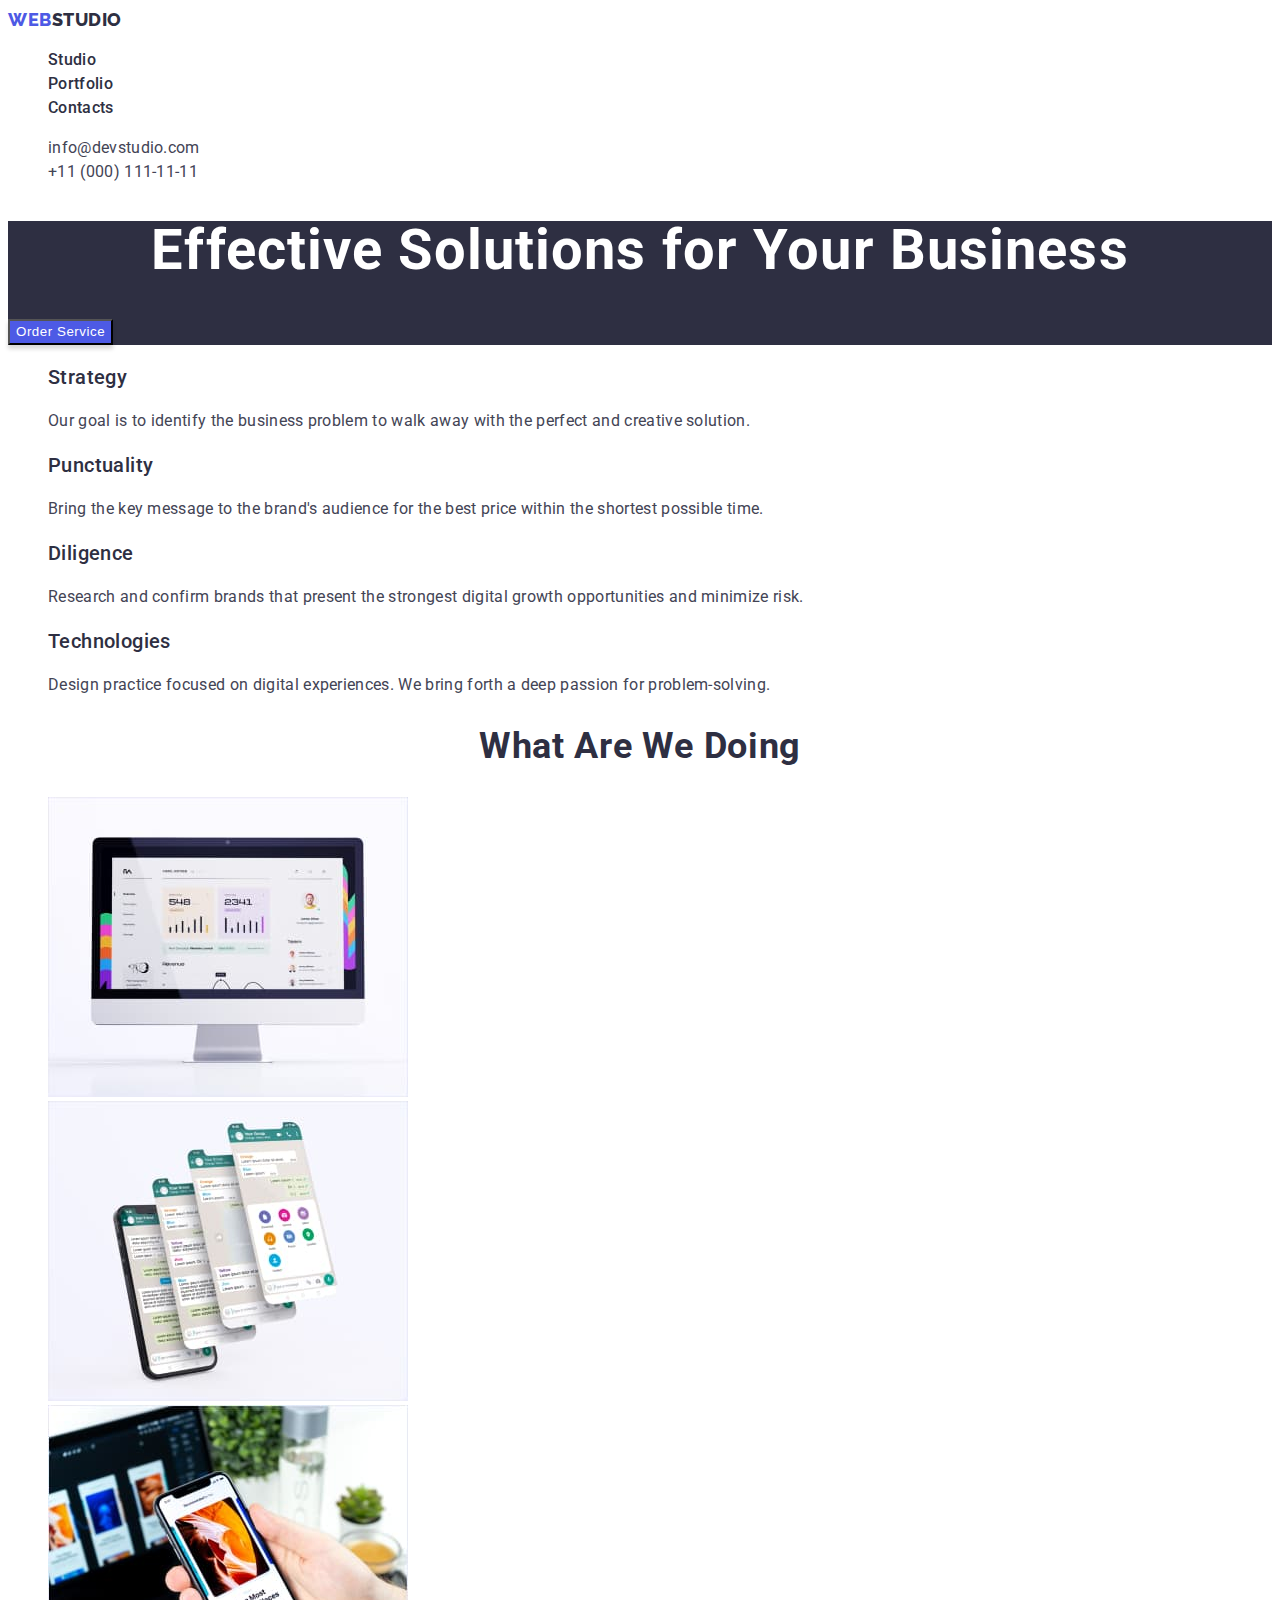
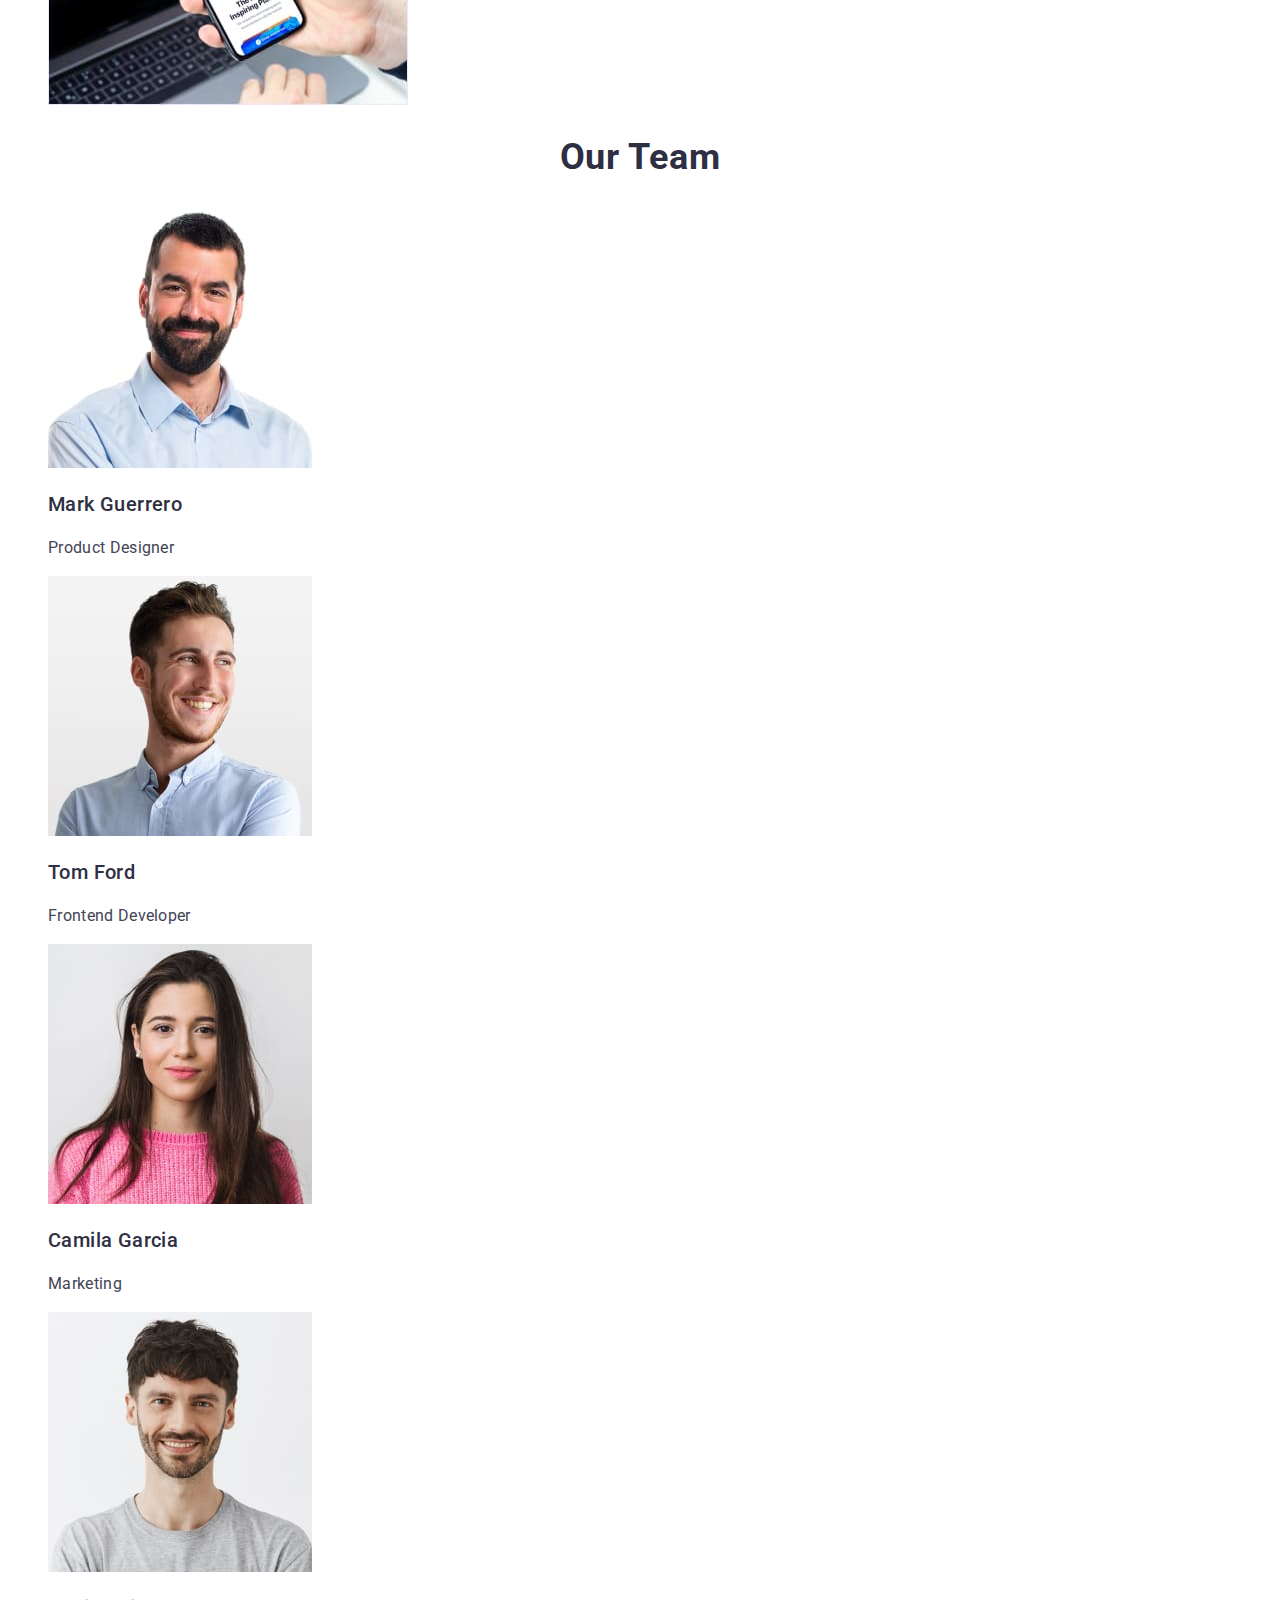
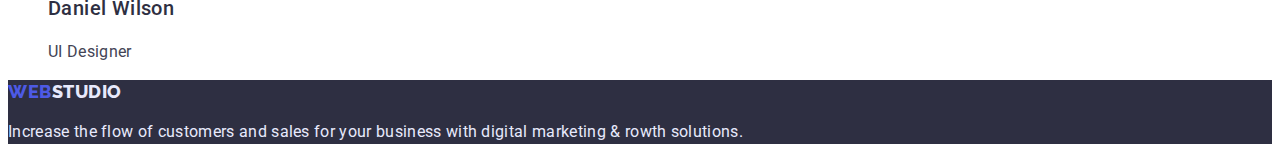
<file: index.html>
<!DOCTYPE html>
<html lang="en">
  <head>
    <meta charset="UTF-8" />
    <meta http-equiv="X-UA-Compatible" content="IE=edge" />
    <meta name="viewport" content="width=device-width, initial-scale=1.0" />
    <title>Studio</title>
    <link rel="preconnect" href="https://fonts.googleapis.com" />
    <link rel="preconnect" href="https://fonts.gstatic.com" crossorigin />
    <link
      href="https://fonts.googleapis.com/css2?family=Raleway:wght@800&family=Roboto:wght@400;500;700&display=swap"
      rel="stylesheet"
    />
    <link rel="stylesheet" href="./css/styles.css" />
  </head>

  <body>
    <header class="page-header">
      <!-- -----Logo----- -->
      <nav class="page-nav">
        <a class="logo link" href="./index.html"
          >WEB<span class="accent">STUDIO</span>
        </a>
        <!-- -----Navigation----- -->
        <ul class="menu list">
          <li class="menu-item">
            <a class="menu-link link" href="./index.html">Studio</a>
          </li>

          <li class="menu-item">
            <a class="menu-link link" href="./portfolio.html">Portfolio</a>
          </li>

          <li class="menu-item">
            <a class="menu-link link" href="">Contacts</a>
          </li>
        </ul>
      </nav>

      <!-- -----Adress----- -->
      <address>
        <ul class="page-nav-adress list">
          <li class="page-nav-adress-item">
            <a class="contact-link link" href="mailto:info@devstudio.com"
              >info@devstudio.com</a
            >
          </li>
          <li class="page-nav-adress-item">
            <a class="contact-link link" href="tel:+110001111111"
              >+11 (000) 111-11-11</a
            >
          </li>
        </ul>
      </address>
    </header>

    <main>
      <!-- -----Hero----- -->
      <section class="hero">
        <h1 class="hero-title">Effective Solutions for Your Business</h1>
        <button class="btn-order" type="button">Order Service</button>
      </section>

      <!-- -----Our benefits----- -->
      <section class="benefits">
        <h2 class="section-title" hidden>Our benefits</h2>

        <ul class="description-benefits list">
          <li class="description-benefits-item">
            <h3 class="section-subtitle">Strategy</h3>
            <p class="section-description">
              Our goal is to identify the business problem to walk away with the
              perfect and creative solution.
            </p>
          </li>
        </ul>

        <ul class="description-benefits list">
          <li class="description-benefits-item">
            <h3 class="section-subtitle">Punctuality</h3>
            <p class="section-description">
              Bring the key message to the brand's audience for the best price
              within the shortest possible time.
            </p>
          </li>
        </ul>

        <ul class="description-benefits list">
          <li class="description-benefits-item">
            <h3 class="section-subtitle">Diligence</h3>
            <p class="section-description">
              Research and confirm brands that present the strongest digital
              growth opportunities and minimize risk.
            </p>
          </li>
        </ul>

        <ul class="description-benefits list">
          <li class="description-benefits-item">
            <h3 class="section-subtitle">Technologies</h3>
            <p class="section-description">
              Design practice focused on digital experiences. We bring forth a
              deep passion for problem-solving.
            </p>
          </li>
        </ul>
      </section>

      <!-- -----What are we doing images----- -->
      <section class="work">
        <h2 class="section-title">What are we doing</h2>

        <ul class="description-work list">
          <li class="description-work-item">
            <img src="./images/offer1.jpg" alt="Monitor with app" width="360" />
          </li>
          <li>
            <img
              src="./images/offer2.jpg"
              alt="Mobile with layers of app"
              width="360"
            />
          </li>
          <li class="description-work-item">
            <img
              src="./images/offer3.jpg"
              alt="App on mobile and monitor"
              width="360"
            />
          </li>
        </ul>
      </section>

      <!-- -----Our team----- -->
      <section class="team">
        <h2 class="section-title">Our team</h2>

        <ul class="team-member list">
          <li class="team-member-item">
            <img src="./images/team1.jpg" alt="Product Designer" width="264" />
            <h3 class="section-subtitle">Mark Guerrero</h3>
            <p class="section-description">Product Designer</p>
          </li>
          <li class="team-member-item">
            <img
              src="./images/team2.jpg"
              alt="Frontend Developer"
              width="264"
            />
            <h3 class="section-subtitle">Tom Ford</h3>
            <p class="section-description">Frontend Developer</p>
          </li>
          <li class="team-member-item">
            <img src="./images/team3.jpg" alt="Marketing" width="264" />
            <h3 class="section-subtitle">Camila Garcia</h3>
            <p class="section-description">Marketing</p>
          </li>
          <li class="team-member-item">
            <img src="./images/team4.jpg" alt="UI Designer" width="264" />
            <h3 class="section-subtitle">Daniel Wilson</h3>
            <p class="section-description">UI Designer</p>
          </li>
        </ul>
      </section>
    </main>

    <!-- -----Footer----- -->
    <footer>
      <a class="logo link" href="./index.html"
        >WEB<span class="accent-footer">STUDIO</span>
      </a>

      <p class="section-description-footer">
        Increase the flow of customers and sales for your business with digital
        marketing & rowth solutions.
      </p>
    </footer>
  </body>
</html>
</file>
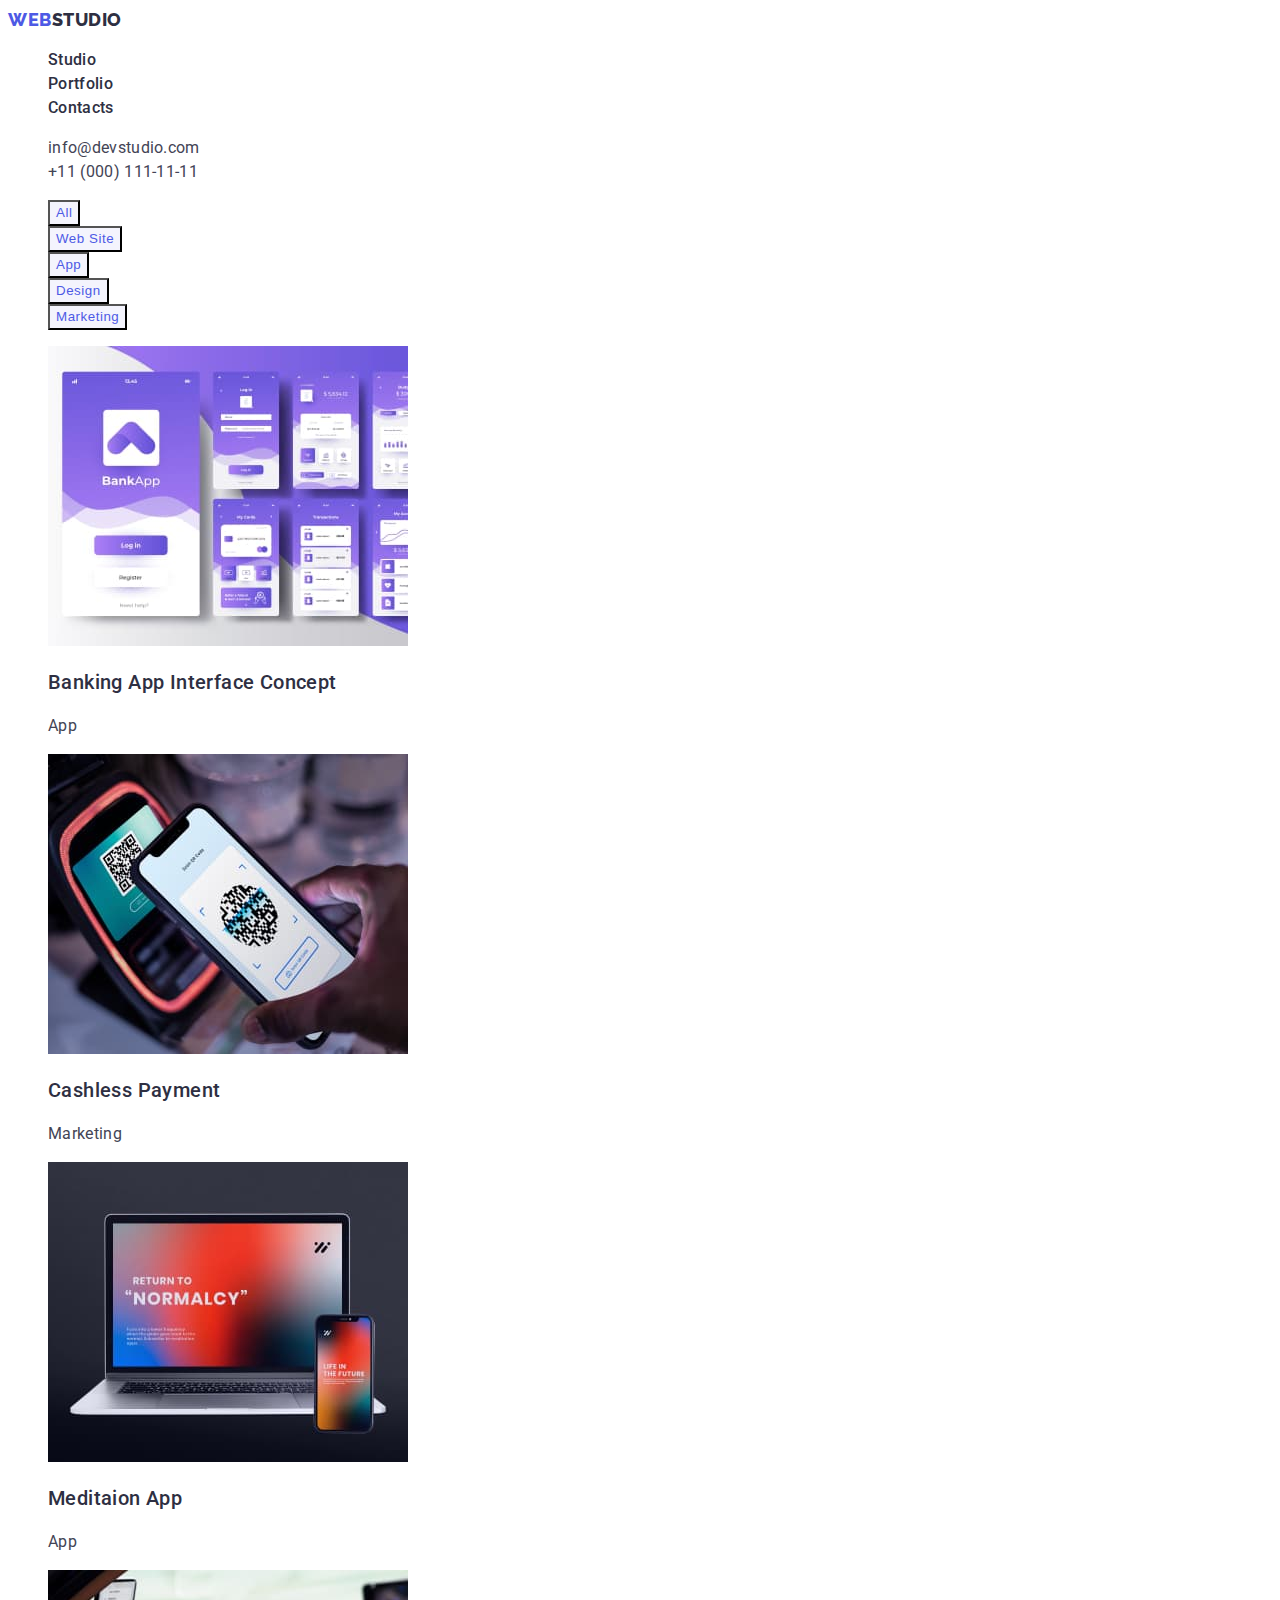
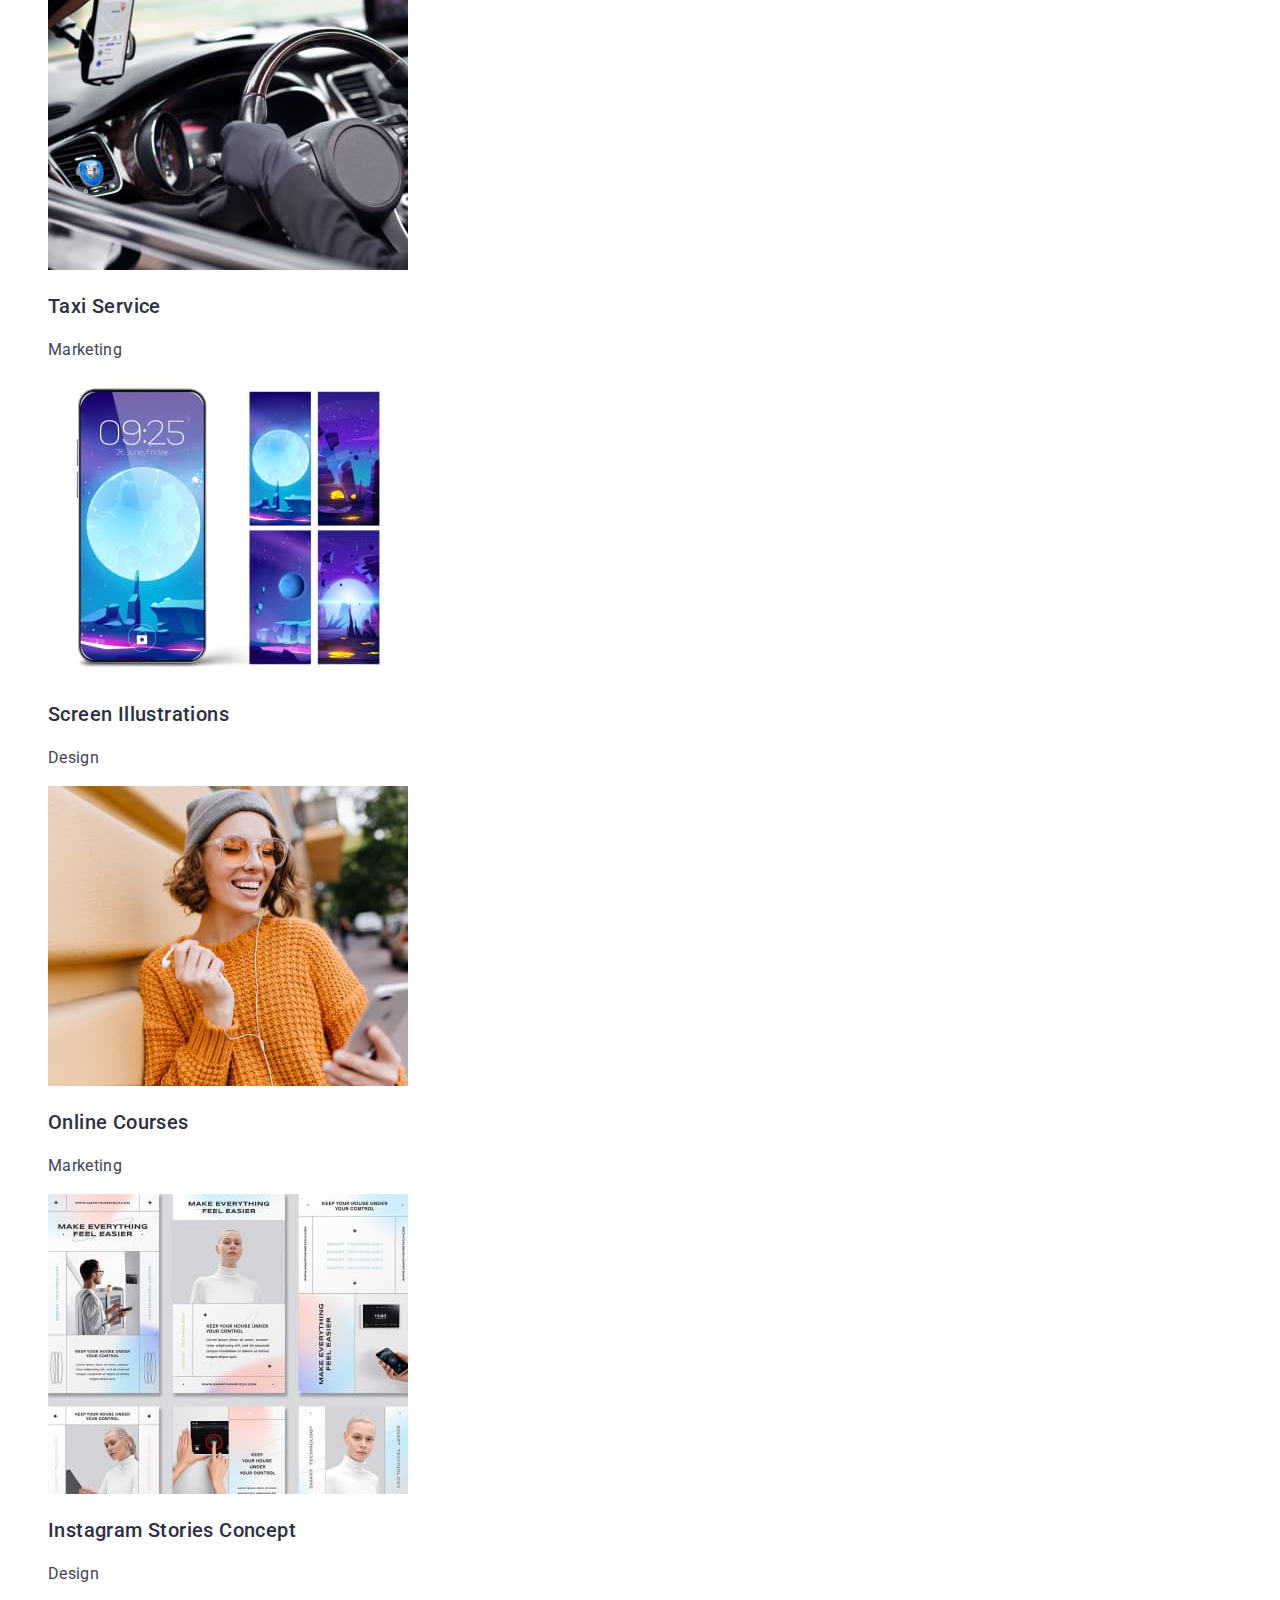
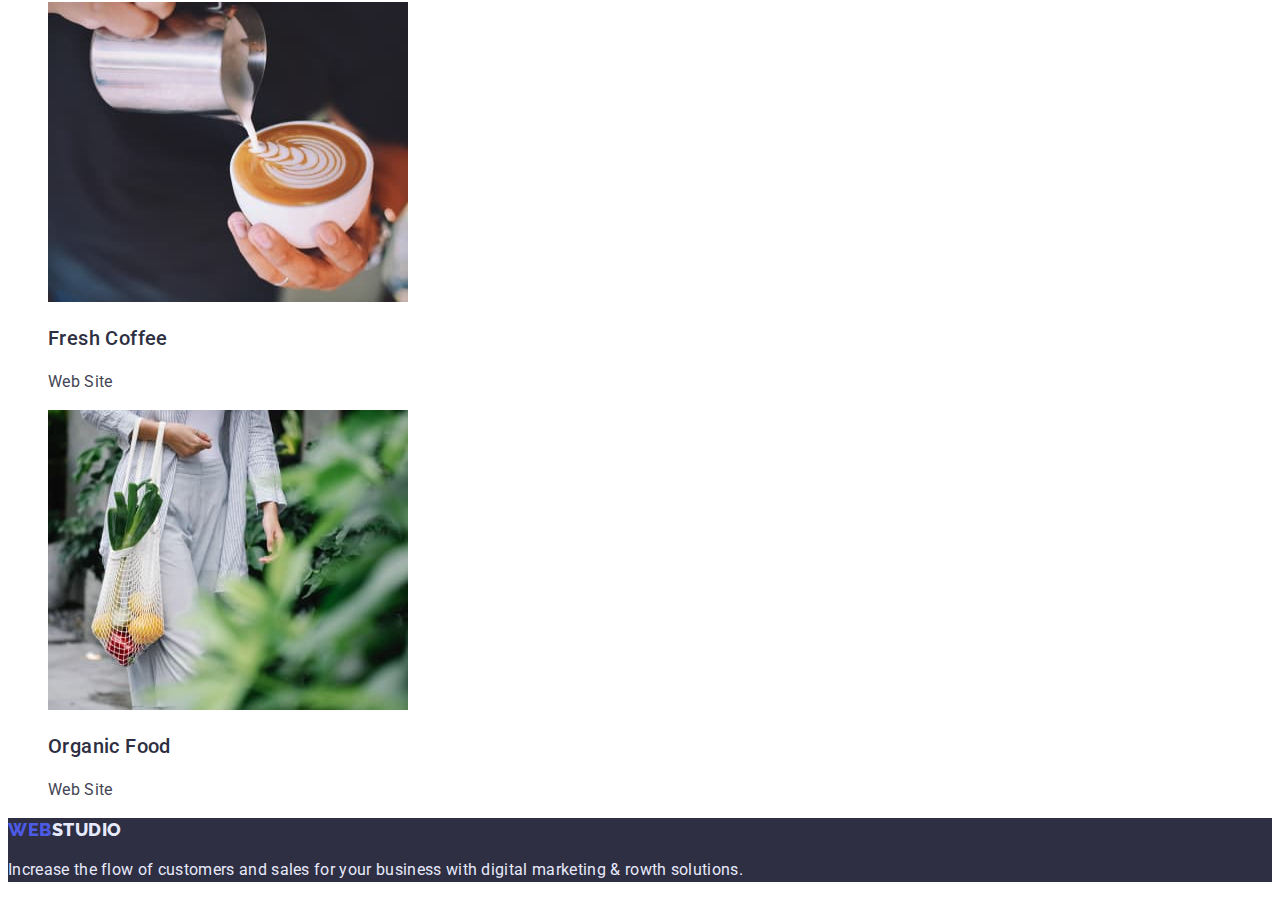
<file: portfolio.html>
<!DOCTYPE html>
<html lang="en">
  <head>
    <meta charset="UTF-8" />
    <meta http-equiv="X-UA-Compatible" content="IE=edge" />
    <meta name="viewport" content="width=device-width, initial-scale=1.0" />
    <title>Portfolio</title>
    <link rel="preconnect" href="https://fonts.googleapis.com" />
    <link rel="preconnect" href="https://fonts.gstatic.com" crossorigin />
    <link
      href="https://fonts.googleapis.com/css2?family=Raleway:wght@800&family=Roboto:wght@400;500;700&display=swap"
      rel="stylesheet"
    />
    <link rel="stylesheet" href="./css/styles.css" />
  </head>

  <body>
    <header class="page-header">
      <nav class="page-nav">
        <a class="logo link" href="./index.html"
          >WEB<span class="accent">STUDIO</span>
        </a>

        <ul class="menu list">
          <li class="menu-item">
            <a class="menu-link link" href="./index.html">Studio</a>
          </li>

          <li class="menu-item">
            <a class="menu-link link" href="./portfolio.html">Portfolio</a>
          </li>

          <li class="menu-item">
            <a class="menu-link link" href="">Contacts</a>
          </li>
        </ul>
      </nav>

      <address>
        <ul class="page-nav-adress list">
          <li class="page-nav-adress-item">
            <a class="contact-link link" href="mailto:info@devstudio.com"
              >info@devstudio.com</a
            >
          </li>
          <li class="page-nav-adress-item">
            <a class="contact-link link" href="tel:+110001111111"
              >+11 (000) 111-11-11</a
            >
          </li>
        </ul>
      </address>
    </header>

    <main>
      <section class="portfolio">
        <h1 class="section-title" hidden>
          Examples of projects with discription
        </h1>
        <ul class="filter list">
          <li class="filter-item">
            <button class="filter-btn" type="button">All</button>
          </li>
          <li class="filter-item">
            <button class="filter-btn" type="button">Web Site</button>
          </li>
          <li class="filter-item">
            <button class="filter-btn" type="button">App</button>
          </li>
          <li class="filter-item">
            <button class="filter-btn" type="button">Design</button>
          </li>
          <li class="filter-item">
            <button class="filter-btn" type="button">Marketing</button>
          </li>
        </ul>

        <ul class="description-portfolio list">
          <li class="description-portfolio-item">
            <img
              src="./images/portfolio1.jpg"
              alt="App Interface"
              width="360"
            />
            <h3 class="section-subtitle">Banking App Interface Concept</h3>
            <p class="section-description">App</p>
          </li>
          <li class="description-portfolio-item">
            <img
              src="./images/portfolio2.jpg"
              alt="Payment with phone"
              width="360"
            />
            <h3 class="section-subtitle">Cashless Payment</h3>
            <p class="section-description">Marketing</p>
          </li>
          <li class="description-portfolio-item">
            <img
              src="./images/portfolio3.jpg"
              alt="Laptop and phone with same programs Interface"
              width="360"
            />
            <h3 class="section-subtitle">Meditaion App</h3>
            <p class="section-description">App</p>
          </li>
          <li class="description-portfolio-item">
            <img
              src="./images/portfolio4.jpg"
              alt="View of wheele and driver"
              width="360"
            />
            <h3 class="section-subtitle">Taxi Service</h3>
            <p class="section-description">Marketing</p>
          </li>
          <li class="description-portfolio-item">
            <img
              src="./images/portfolio5.jpg"
              alt="Screen pictures on the phone"
              width="360"
            />
            <h3 class="section-subtitle">Screen Illustrations</h3>
            <p class="section-description">Design</p>
          </li>
          <li class="description-portfolio-item">
            <img
              src="./images/portfolio6.jpg"
              alt="Girl with a phone"
              width="360"
            />
            <h3 class="section-subtitle">Online Courses</h3>
            <p class="section-description">Marketing</p>
          </li>
          <li class="description-portfolio-item">
            <img
              src="./images/portfolio7.jpg"
              alt="Instagram stories on the phone"
              width="360"
            />
            <h3 class="section-subtitle">Instagram Stories Concept</h3>
            <p class="section-description">Design</p>
          </li>
          <li class="description-portfolio-item">
            <img
              src="./images/portfolio8.jpg"
              alt="Cup of coffee with milk"
              width="360"
            />
            <h3 class="section-subtitle">Fresh Coffee</h3>
            <p class="section-description">Web Site</p>
          </li>
          <li class="description-portfolio-item">
            <img
              src="./images/portfolio9.jpg"
              alt="Girl with bag of fruits"
              width="360"
            />
            <h3 class="section-subtitle">Organic Food</h3>
            <p class="section-description">Web Site</p>
          </li>
        </ul>
      </section>
    </main>
    <footer>
      <a class="logo link" href="./index.html"
        >WEB<span class="accent-footer">STUDIO</span>
      </a>
      <p class="section-description-footer">
        Increase the flow of customers and sales for your business with digital
        marketing & rowth solutions.
      </p>
    </footer>
  </body>
</html>
</file>
<file: css/styles.css>
:root {
    --logo-btn-color: #4D5AE5;
    --white-color: #FFFFFF;
    --main-text-color: #434455;
    --second-text-color: #2E2F42;
    --third-text-color: #E7E9FC;
    --change-color: #404BBF;
    --backgroundcolor: #2E2F42;
    --backgroundbtn: #F4F4FD;

}

body {
    font-family: 'Roboto', sans-serif;
    font-size: 16px;
    background-color: var(--white-color);
    color: var(--main-text-color);
}

.list {list-style: none;}

.link {text-decoration: none;}


/* -----Logo----- */
.logo {
    font-family: 'Raleway', sans-serif;
    font-weight: 800;
    font-size: 18px;
    line-height: 1.33;
    letter-spacing: 0.03em;
    text-transform: uppercase;
    
    color: var(--logo-btn-color);
}

.accent {color: var(--second-text-color);}

/* -----Navigation------ */

.menu-link {
    font-weight: 500;
    line-height: 1.5;
    letter-spacing: 0.02em;

    color: var(--second-text-color);}

.menu-link:hover,
.menu-link:focus {color: var(--change-color); }

/* .menu-link.studio {color: var(--change-color)}

.menu-link.portfolio {color: var(--change-color)}

.menu-link.studio:hover,
.menu-link.studio:focus {
filter: drop-shadow(0px 4px 4px rgba(0, 0, 0, 0.25));
} */

/* -----Adress----- */
.contact-link {
    font-style: normal;
    line-height: 1.5;
    letter-spacing: 0.02em;
    
    color: var(--main-text-color);
}

.contact-link:hover, .contact-link:focus {color: var(--change-color); }

/* -----Hero----- */

.btn-order {
    background-color: var(--logo-btn-color);
    box-shadow: 0px 4px 4px rgba(0, 0, 0, 0.15);
    font-weight: 500;
    line-height: 1.5;
    letter-spacing: 0.04em;
    
    color: var(--white-color);
    
    cursor: pointer;
}

.btn-order:hover, 
.btn-order:focus {background-color: var(--change-color);
    box-shadow: 0px 1px 6px rgba(46, 47, 66, 0.08), 0px 1px 1px rgba(46, 47, 66, 0.16), 0px 2px 1px rgba(46, 47, 66, 0.08);}

.hero {background-color: var(--backgroundcolor) ;}

.hero-title {
    font-size: 56px;
    line-height: 1.07;
    text-align: center;
    letter-spacing: 0.02em;

    color: var(--white-color);} 

/* -----Components------     */
.section-title {
    font-size: 36px;
    line-height: 1.11;
    text-align: center;
    letter-spacing: 0.02em;
    text-transform: capitalize;
    
    color: var(--second-text-color);}


.section-subtitle {
    font-weight: 500;
    font-size: 20px;
    line-height: 1.2;
    letter-spacing: 0.02em;
    
    color: var(--second-text-color);
}

.section-description  {
    line-height: 1.5;
    letter-spacing: 0.02em;
    color: var(--main-text-color);}

/* -----Footer----- */

footer {background-color: var(--second-text-color);}

.section-description-footer {
    line-height: 1.5;
    letter-spacing: 0.02em;
    color: var(--third-text-color); 
}

.accent-footer {
    color: var(--third-text-color);
}

/* -----Portfolio----- */

.filter-btn {
    background-color: var(--backgroundbtn);
    font-weight: 500;
    
    line-height: 1.5;
    text-align: center;
    letter-spacing: 0.04em;

    color: var(--logo-btn-color);

    cursor: pointer;
}

.filter-btn:hover, .filter-btn:focus {
    background-color: var(--change-color);
    color: var(--white-color);
}
</file>
